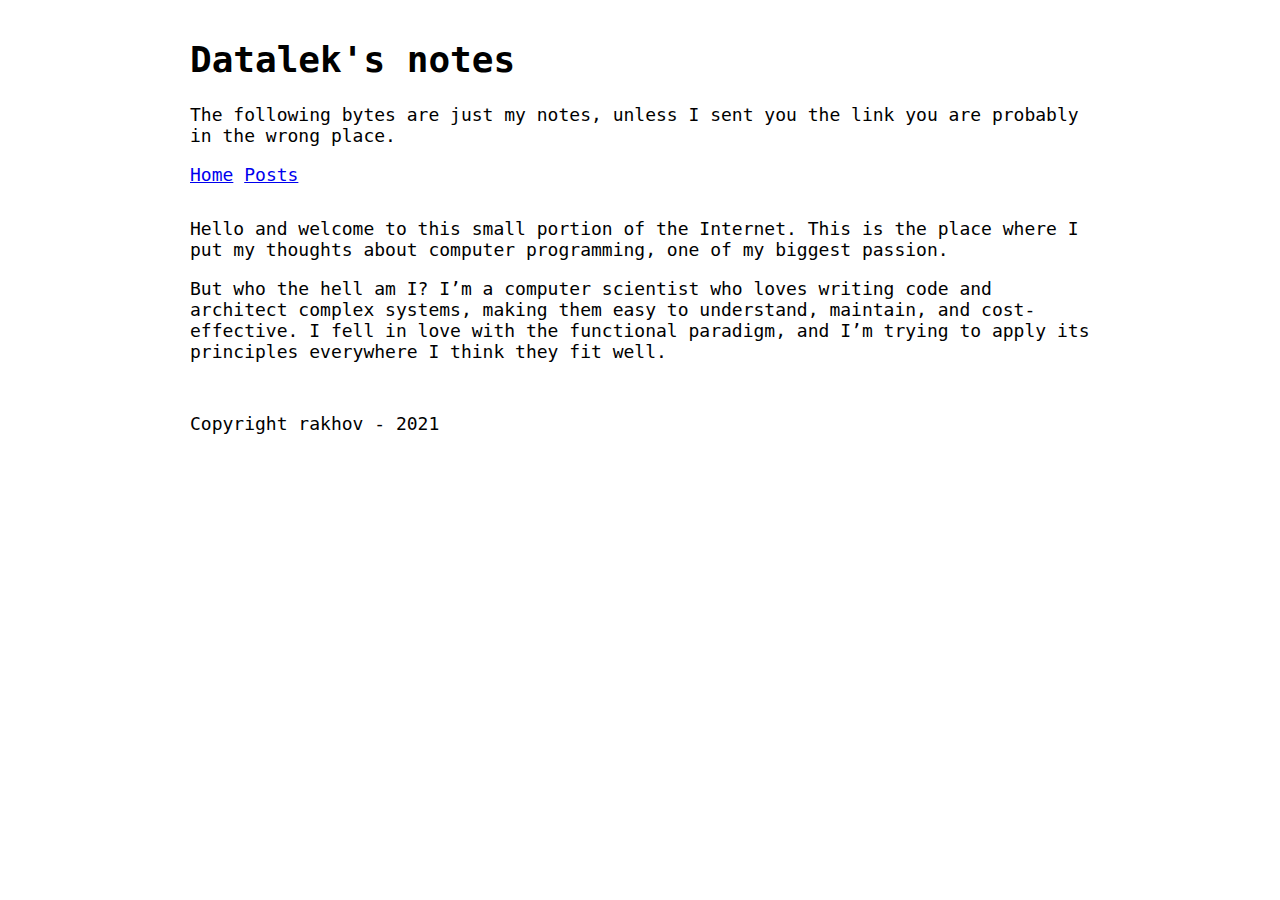
<file: index.html>
<!doctype html>
<html class="no-js" lang>
    <head>
        <meta charset="utf-8">
        <meta http-equiv="x-ua-compatible" content="ie=edge">
        <meta name="description" content>
        <meta name="viewport" content="width=device-width, initial-scale=1">
        <title>Welcome!</title>
        <link rel="stylesheet" href="./css/style.css" />
        <link rel="stylesheet" href="./css/code-light.css" />
        <link rel="apple-touch-icon" href="./apple-touch-icon.png">
        <!-- Place favicon.ico in the root directory -->
    </head>
    <body>
        <header>
            <div>
                <h1>Datalek's notes</h1>
                <p>The following bytes are just my notes, unless I sent you the link you are probably in the wrong place.</p>
            </div>
            <nav>
                <a href="./">Home</a>
                <!-- <a href="/about.html">About</a>     -->
                <!-- <a href="/contact.html">Contact</a> -->
                <a href="./posts.html">Posts</a>
            </nav>
        </header>

        <main>
            <section id="home">
    <p>Hello and welcome to this small portion of the Internet. This is the place where I put my thoughts about computer programming, one of my biggest passion.</p>
<p>But who the hell am I? I’m a computer scientist who loves writing code and architect complex systems, making them easy to understand, maintain, and cost-effective. I fell in love with the functional paradigm, and I’m trying to apply its principles everywhere I think they fit well.</p>
</section>

        </main>

        <footer>
            <p>Copyright rakhov - 2021</p>
        </footer>
    </body>
</html>
</file>
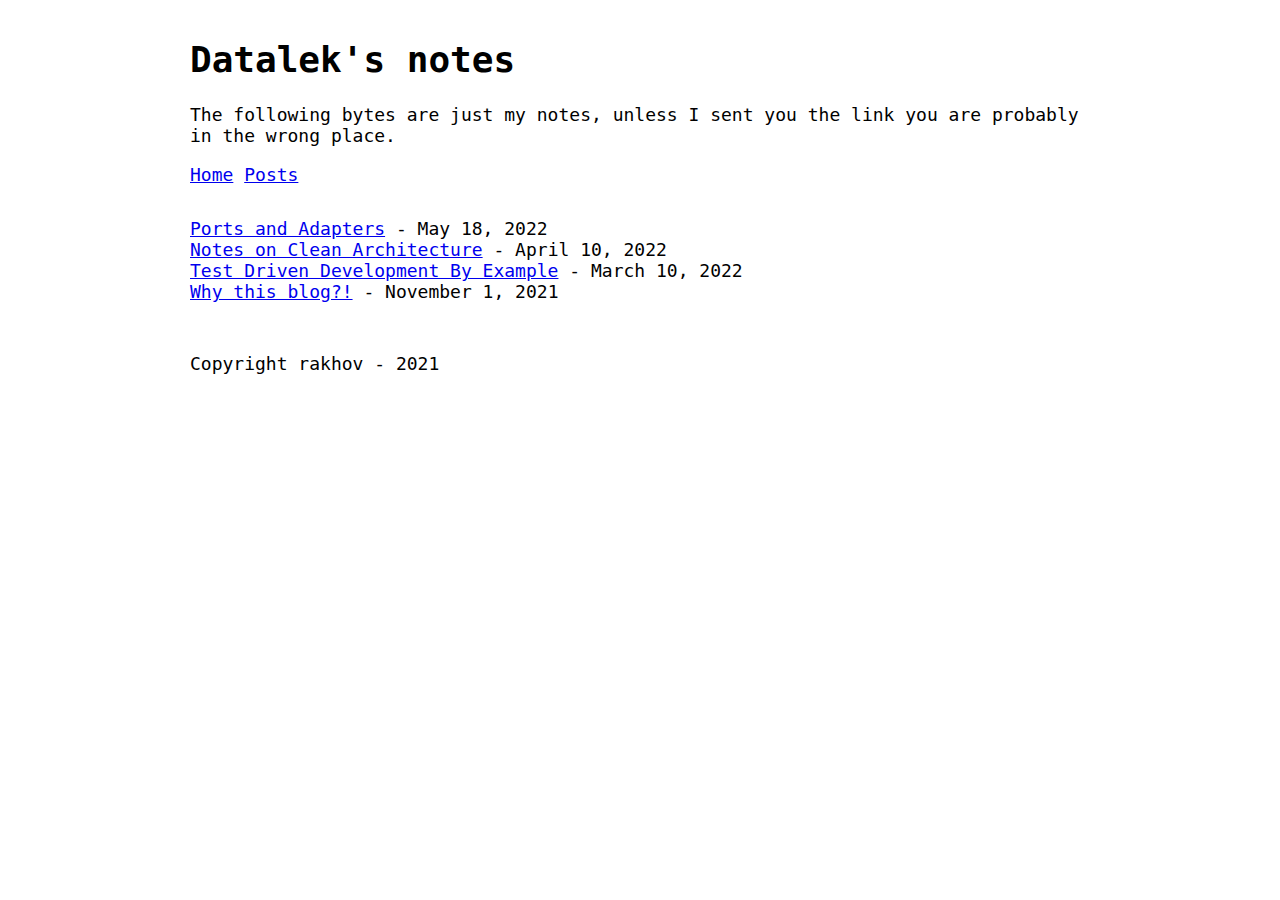
<file: posts.html>
<!doctype html>
<html class="no-js" lang>
    <head>
        <meta charset="utf-8">
        <meta http-equiv="x-ua-compatible" content="ie=edge">
        <meta name="description" content>
        <meta name="viewport" content="width=device-width, initial-scale=1">
        <title>Post List</title>
        <link rel="stylesheet" href="./css/style.css" />
        <link rel="stylesheet" href="./css/code-light.css" />
        <link rel="apple-touch-icon" href="./apple-touch-icon.png">
        <!-- Place favicon.ico in the root directory -->
    </head>
    <body>
        <header>
            <div>
                <h1>Datalek's notes</h1>
                <p>The following bytes are just my notes, unless I sent you the link you are probably in the wrong place.</p>
            </div>
            <nav>
                <a href="./">Home</a>
                <!-- <a href="/about.html">About</a>     -->
                <!-- <a href="/contact.html">Contact</a> -->
                <a href="./posts.html">Posts</a>
            </nav>
        </header>

        <main>
            <div id="post-list">
    <ul>
    
        <li>
            <a href="./posts/ports-and-adapters.html">Ports and Adapters</a> - May 18, 2022
        </li>
    
        <li>
            <a href="./posts/clean-architecture.html">Notes on Clean Architecture</a> - April 10, 2022
        </li>
    
        <li>
            <a href="./posts/test-driven-development-by-example.html">Test Driven Development By Example</a> - March 10, 2022
        </li>
    
        <li>
            <a href="./posts/why-this-blog.html">Why this blog?!</a> - November  1, 2021
        </li>
    
    </ul>
</div>

        </main>

        <footer>
            <p>Copyright rakhov - 2021</p>
        </footer>
    </body>
</html>
</file>
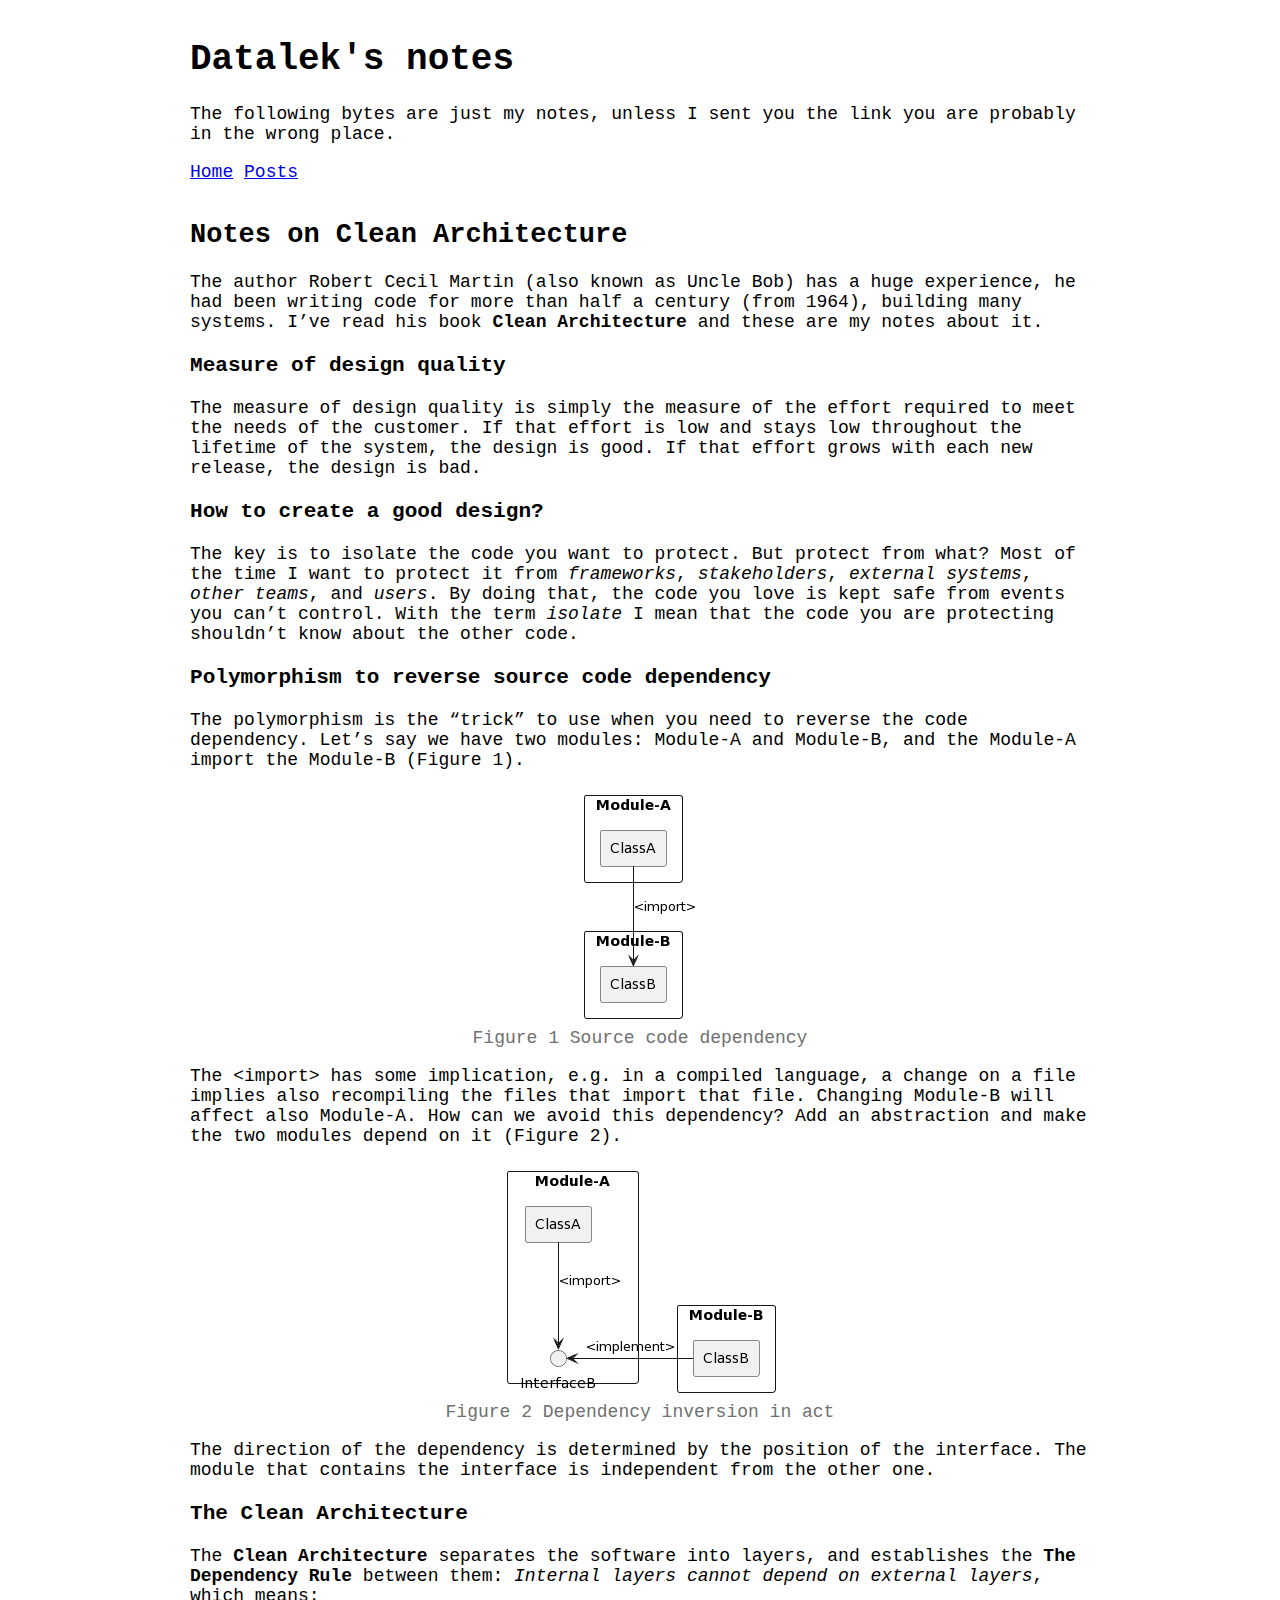
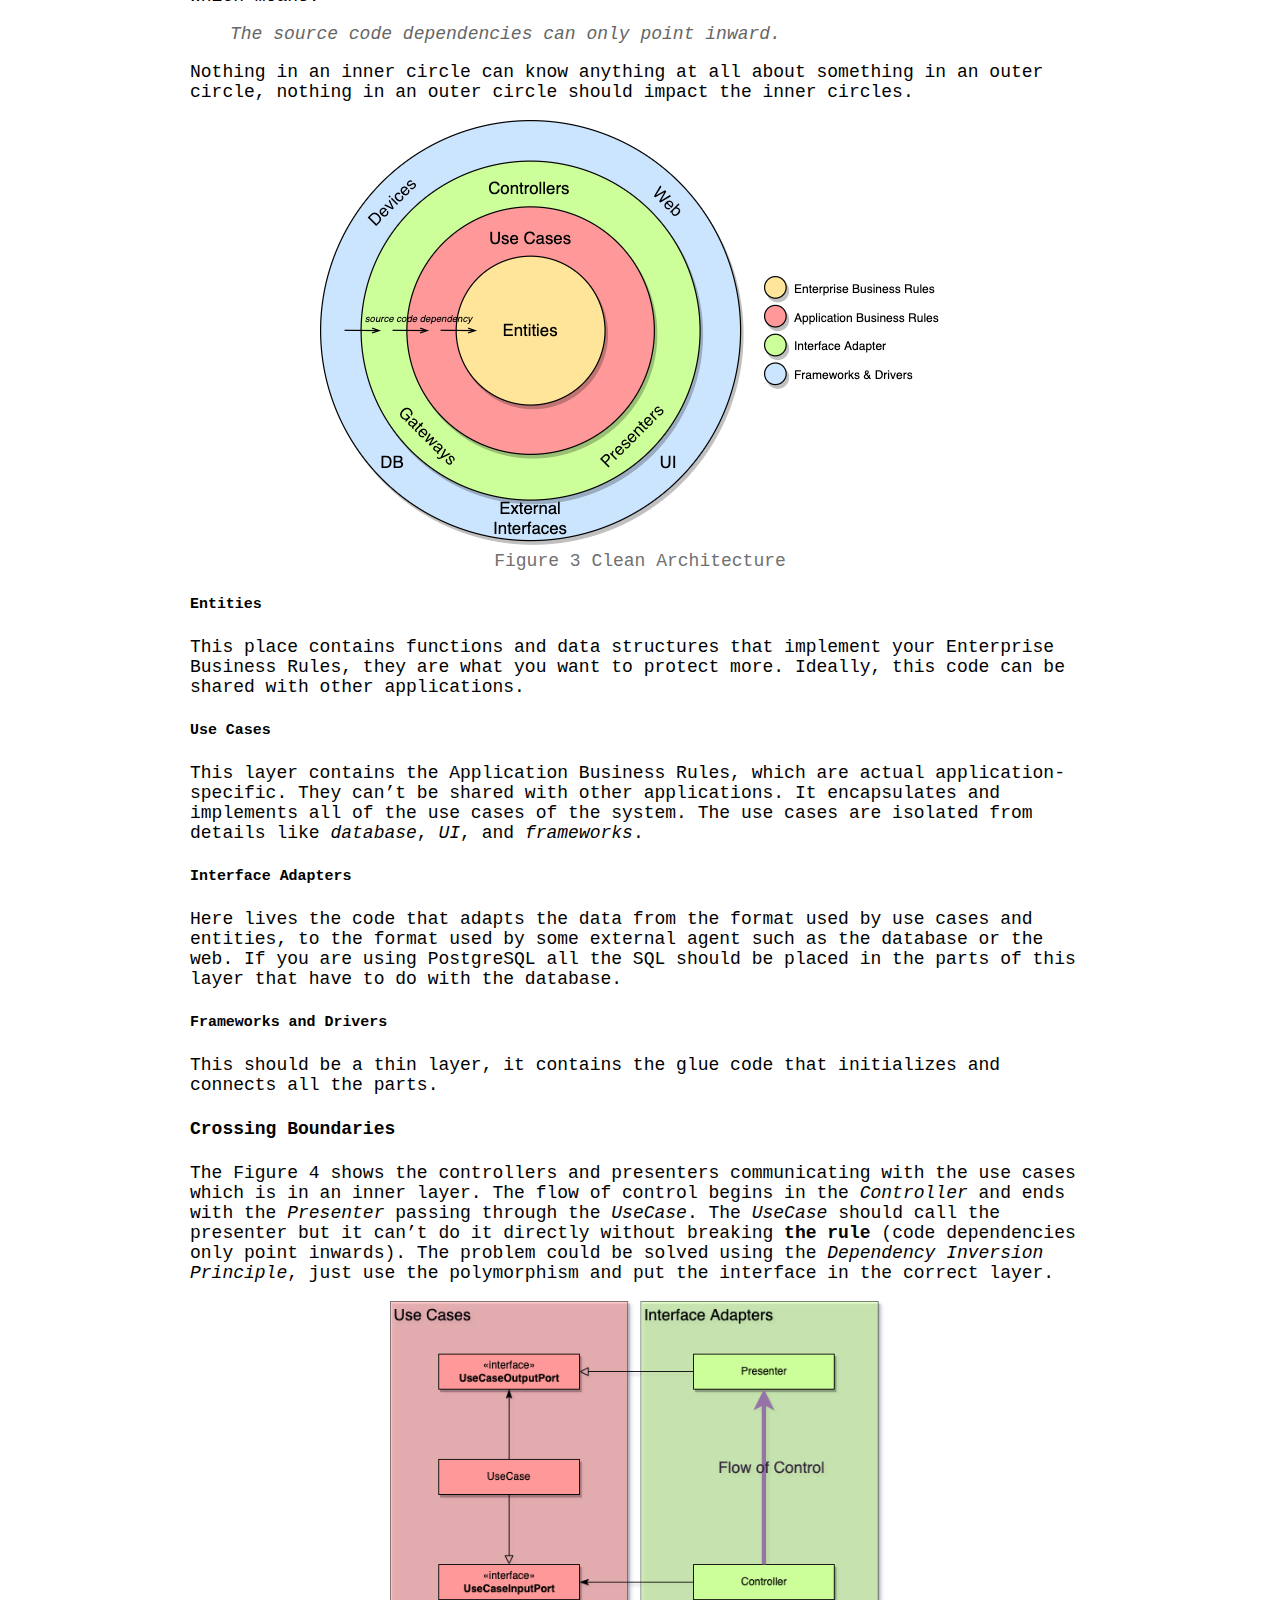
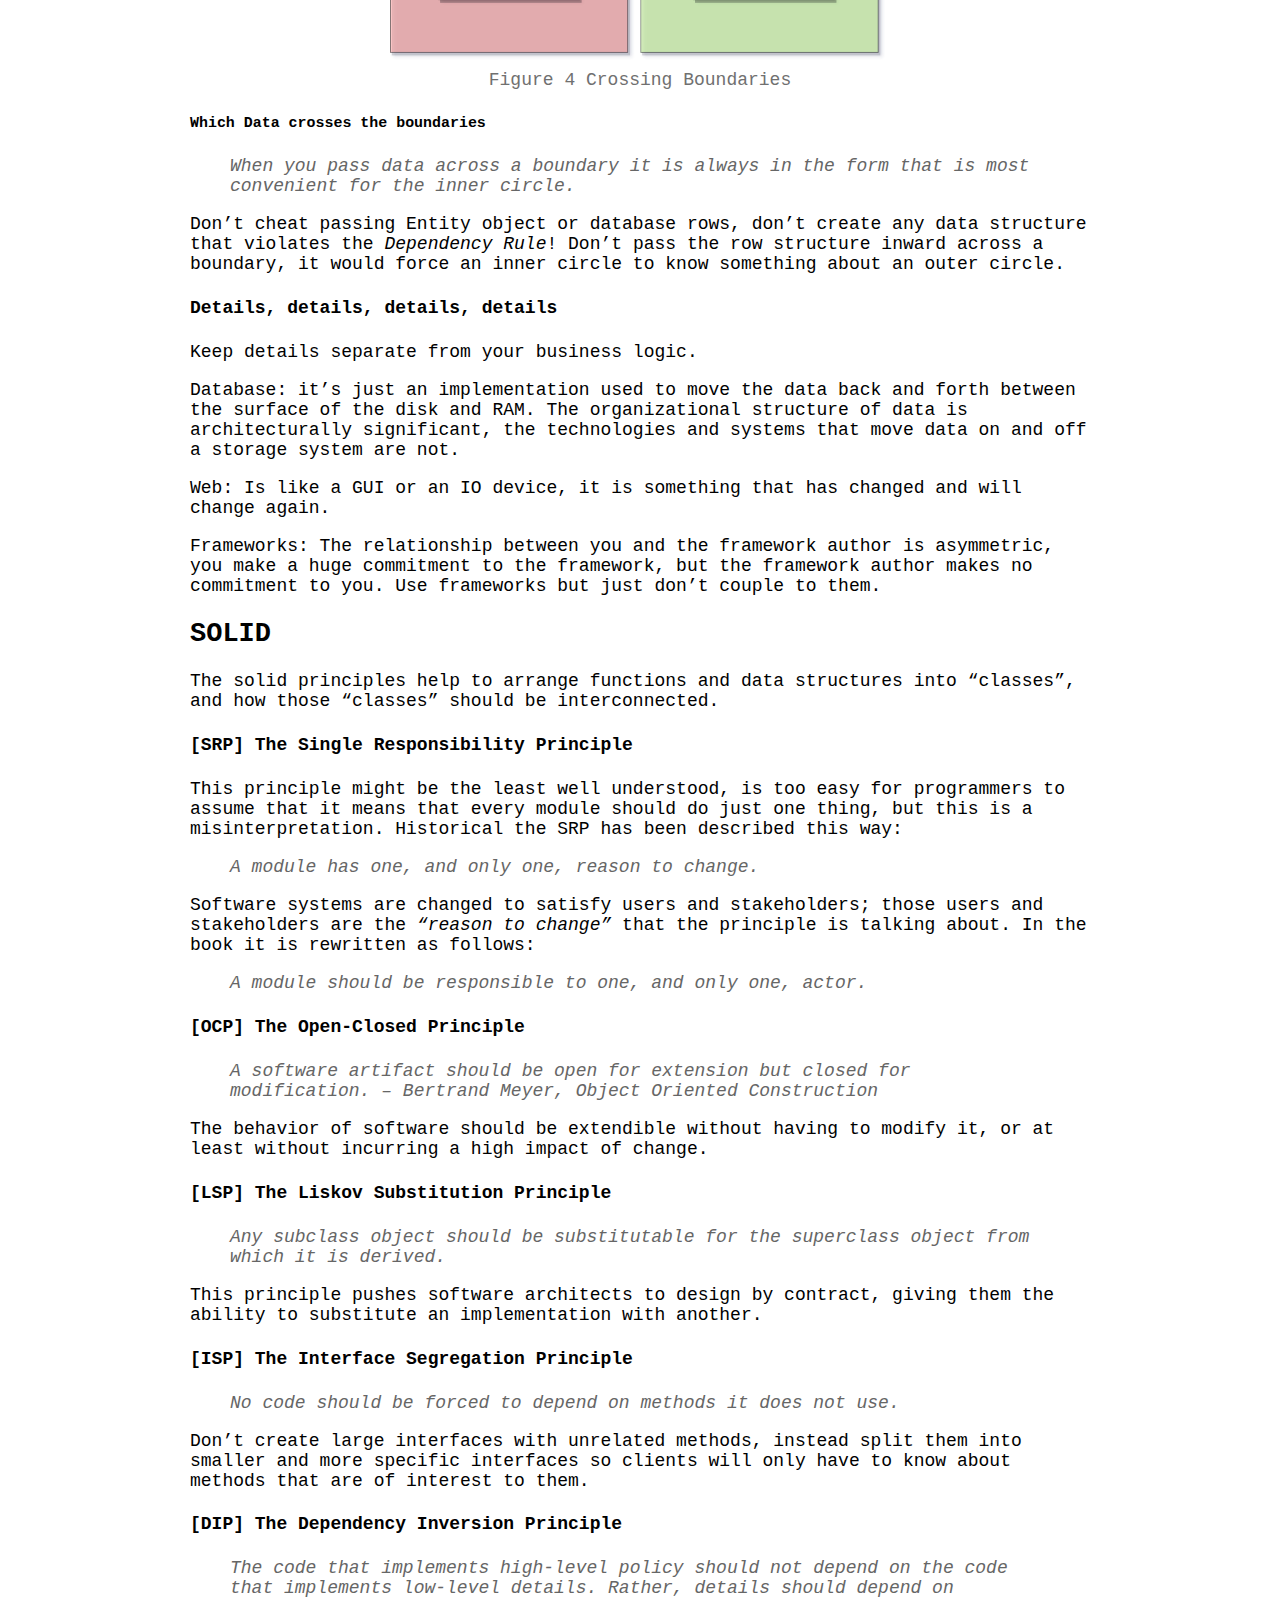
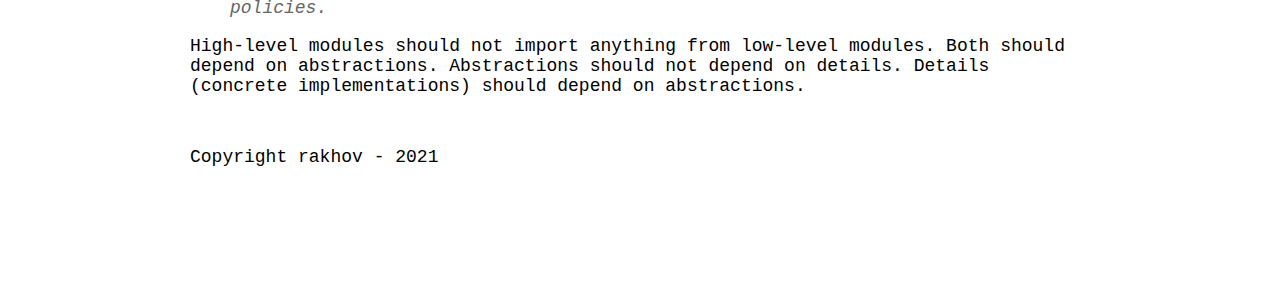
<file: posts/clean-architecture.html>
<!doctype html>
<html class="no-js" lang>
    <head>
        <meta charset="utf-8">
        <meta http-equiv="x-ua-compatible" content="ie=edge">
        <meta name="description" content>
        <meta name="viewport" content="width=device-width, initial-scale=1">
        <title>Notes on Clean Architecture</title>
        <link rel="stylesheet" href="../css/style.css" />
        <link rel="stylesheet" href="../css/code-light.css" />
        <link rel="apple-touch-icon" href="../apple-touch-icon.png">
        <!-- Place favicon.ico in the root directory -->
    </head>
    <body>
        <header>
            <div>
                <h1>Datalek's notes</h1>
                <p>The following bytes are just my notes, unless I sent you the link you are probably in the wrong place.</p>
            </div>
            <nav>
                <a href="../">Home</a>
                <!-- <a href="/about.html">About</a>     -->
                <!-- <a href="/contact.html">Contact</a> -->
                <a href="../posts.html">Posts</a>
            </nav>
        </header>

        <main>
            <div id="post">
    <h2>Notes on Clean Architecture</h2>
    <div><p>The author Robert Cecil Martin (also known as Uncle Bob) has a huge experience, he had been writing code for more than half a century (from 1964), building many systems. I’ve read his book <strong>Clean Architecture</strong> and these are my notes about it.</p>
<h3 id="measure-of-design-quality">Measure of design quality</h3>
<p>The measure of design quality is simply the measure of the effort required to meet the needs of the customer. If that effort is low and stays low throughout the lifetime of the system, the design is good. If that effort grows with each new release, the design is bad.</p>
<h3 id="how-to-create-a-good-design">How to create a good design?</h3>
<p>The key is to isolate the code you want to protect. But protect from what? Most of the time I want to protect it from <em>frameworks</em>, <em>stakeholders</em>, <em>external systems</em>, <em>other teams</em>, and <em>users</em>. By doing that, the code you love is kept safe from events you can’t control. With the term <em>isolate</em> I mean that the code you are protecting shouldn’t know about the other code.</p>
<h3 id="polymorphism-to-reverse-source-code-dependency">Polymorphism to reverse source code dependency</h3>
<p>The polymorphism is the “trick” to use when you need to reverse the code dependency. Let’s say we have two modules: <code>Module-A</code> and <code>Module-B</code>, and the <code>Module-A</code> import the <code>Module-B</code> (Figure 1).</p>
<figure>
<img src="../images/1-source-code-dependency.png#responsive" title="Figure 1" alt="Figure 1 Source code dependency" /><figcaption aria-hidden="true">Figure 1 Source code dependency</figcaption>
</figure>
<p>The <code>&lt;import&gt;</code> has some implication, e.g. in a compiled language, a change on a file implies also recompiling the files that import that file. Changing <code>Module-B</code> will affect also <code>Module-A</code>. How can we avoid this dependency? Add an abstraction and make the two modules depend on it (Figure 2).</p>
<figure>
<img src="../images/1-dependency-inversion.png#responsive" title="Figure 2" alt="Figure 2 Dependency inversion in act" /><figcaption aria-hidden="true">Figure 2 Dependency inversion in act</figcaption>
</figure>
<p>The direction of the dependency is determined by the position of the interface. The module that contains the interface is independent from the other one.</p>
<h3 id="the-clean-architecture">The Clean Architecture</h3>
<p>The <strong>Clean Architecture</strong> separates the software into layers, and establishes the <strong>The Dependency Rule</strong> between them: <em>Internal layers cannot depend on external layers</em>, which means:</p>
<blockquote>
<p>The source code dependencies can only point inward.</p>
</blockquote>
<p>Nothing in an inner circle can know anything at all about something in an outer circle, nothing in an outer circle should impact the inner circles.</p>
<figure>
<img src="../images/1-clean-architecture.png#responsive#full-width" title="Figure 3" alt="Figure 3 Clean Architecture" /><figcaption aria-hidden="true">Figure 3 Clean Architecture</figcaption>
</figure>
<h5 id="entities">Entities</h5>
<p>This place contains functions and data structures that implement your Enterprise Business Rules, they are what you want to protect more. Ideally, this code can be shared with other applications.</p>
<h5 id="use-cases">Use Cases</h5>
<p>This layer contains the Application Business Rules, which are actual application-specific. They can’t be shared with other applications. It encapsulates and implements all of the use cases of the system. The use cases are isolated from details like <em>database</em>, <em>UI</em>, and <em>frameworks</em>.</p>
<h5 id="interface-adapters">Interface Adapters</h5>
<p>Here lives the code that adapts the data from the format used by use cases and entities, to the format used by some external agent such as the database or the web. If you are using PostgreSQL all the SQL should be placed in the parts of this layer that have to do with the database.</p>
<h5 id="frameworks-and-drivers">Frameworks and Drivers</h5>
<p>This should be a thin layer, it contains the glue code that initializes and connects all the parts.</p>
<h4 id="crossing-boundaries">Crossing Boundaries</h4>
<p>The Figure 4 shows the controllers and presenters communicating with the use cases which is in an inner layer. The flow of control begins in the <em>Controller</em> and ends with the <em>Presenter</em> passing through the <em>UseCase</em>. The <em>UseCase</em> should call the presenter but it can’t do it directly without breaking <strong>the rule</strong> (code dependencies only point inwards). The problem could be solved using the <em>Dependency Inversion Principle</em>, just use the polymorphism and put the interface in the correct layer.</p>
<figure>
<img src="../images/1-crossing-boundaries.png#responsive" title="Figure 4" alt="Figure 4 Crossing Boundaries" /><figcaption aria-hidden="true">Figure 4 Crossing Boundaries</figcaption>
</figure>
<h5 id="which-data-crosses-the-boundaries">Which Data crosses the boundaries</h5>
<blockquote>
<p>When you pass data across a boundary it is always in the form that is most convenient for the inner circle.</p>
</blockquote>
<p>Don’t cheat passing Entity object or database rows, don’t create any data structure that violates the <em>Dependency Rule</em>! Don’t pass the row structure inward across a boundary, it would force an inner circle to know something about an outer circle.</p>
<h4 id="details-details-details-details">Details, details, details, details</h4>
<p>Keep details separate from your business logic.</p>
<p>Database: it’s just an implementation used to move the data back and forth between the surface of the disk and RAM. The organizational structure of data is architecturally significant, the technologies and systems that move data on and off a storage system are not.</p>
<p>Web: Is like a GUI or an IO device, it is something that has changed and will change again.</p>
<p>Frameworks: The relationship between you and the framework author is asymmetric, you make a huge commitment to the framework, but the framework author makes no commitment to you. Use frameworks but just don’t couple to them.</p>
<h2 id="solid">SOLID</h2>
<p>The solid principles help to arrange functions and data structures into “classes”, and how those “classes” should be interconnected.</p>
<h4 id="srp-the-single-responsibility-principle">[SRP] The Single Responsibility Principle</h4>
<p>This principle might be the least well understood, is too easy for programmers to assume that it means that every module should do just one thing, but this is a misinterpretation. Historical the SRP has been described this way:</p>
<blockquote>
<p>A module has one, and only one, reason to change.</p>
</blockquote>
<p>Software systems are changed to satisfy users and stakeholders; those users and stakeholders are the <em>“reason to change”</em> that the principle is talking about. In the book it is rewritten as follows:</p>
<blockquote>
<p>A module should be responsible to one, and only one, actor.</p>
</blockquote>
<h4 id="ocp-the-open-closed-principle">[OCP] The Open-Closed Principle</h4>
<blockquote>
<p>A software artifact should be open for extension but closed for modification. – Bertrand Meyer, Object Oriented Construction</p>
</blockquote>
<p>The behavior of software should be extendible without having to modify it, or at least without incurring a high impact of change.</p>
<h4 id="lsp-the-liskov-substitution-principle">[LSP] The Liskov Substitution Principle</h4>
<blockquote>
<p>Any subclass object should be substitutable for the superclass object from which it is derived.</p>
</blockquote>
<p>This principle pushes software architects to design by contract, giving them the ability to substitute an implementation with another.</p>
<h4 id="isp-the-interface-segregation-principle">[ISP] The Interface Segregation Principle</h4>
<blockquote>
<p>No code should be forced to depend on methods it does not use.</p>
</blockquote>
<p>Don’t create large interfaces with unrelated methods, instead split them into smaller and more specific interfaces so clients will only have to know about methods that are of interest to them.</p>
<h4 id="dip-the-dependency-inversion-principle">[DIP] The Dependency Inversion Principle</h4>
<blockquote>
<p>The code that implements high-level policy should not depend on the code that implements low-level details. Rather, details should depend on policies.</p>
</blockquote>
<p>High-level modules should not import anything from low-level modules. Both should depend on abstractions. Abstractions should not depend on details. Details (concrete implementations) should depend on abstractions.</p></div>
</div>

        </main>

        <footer>
            <p>Copyright rakhov - 2021</p>
        </footer>
    </body>
</html>
</file>
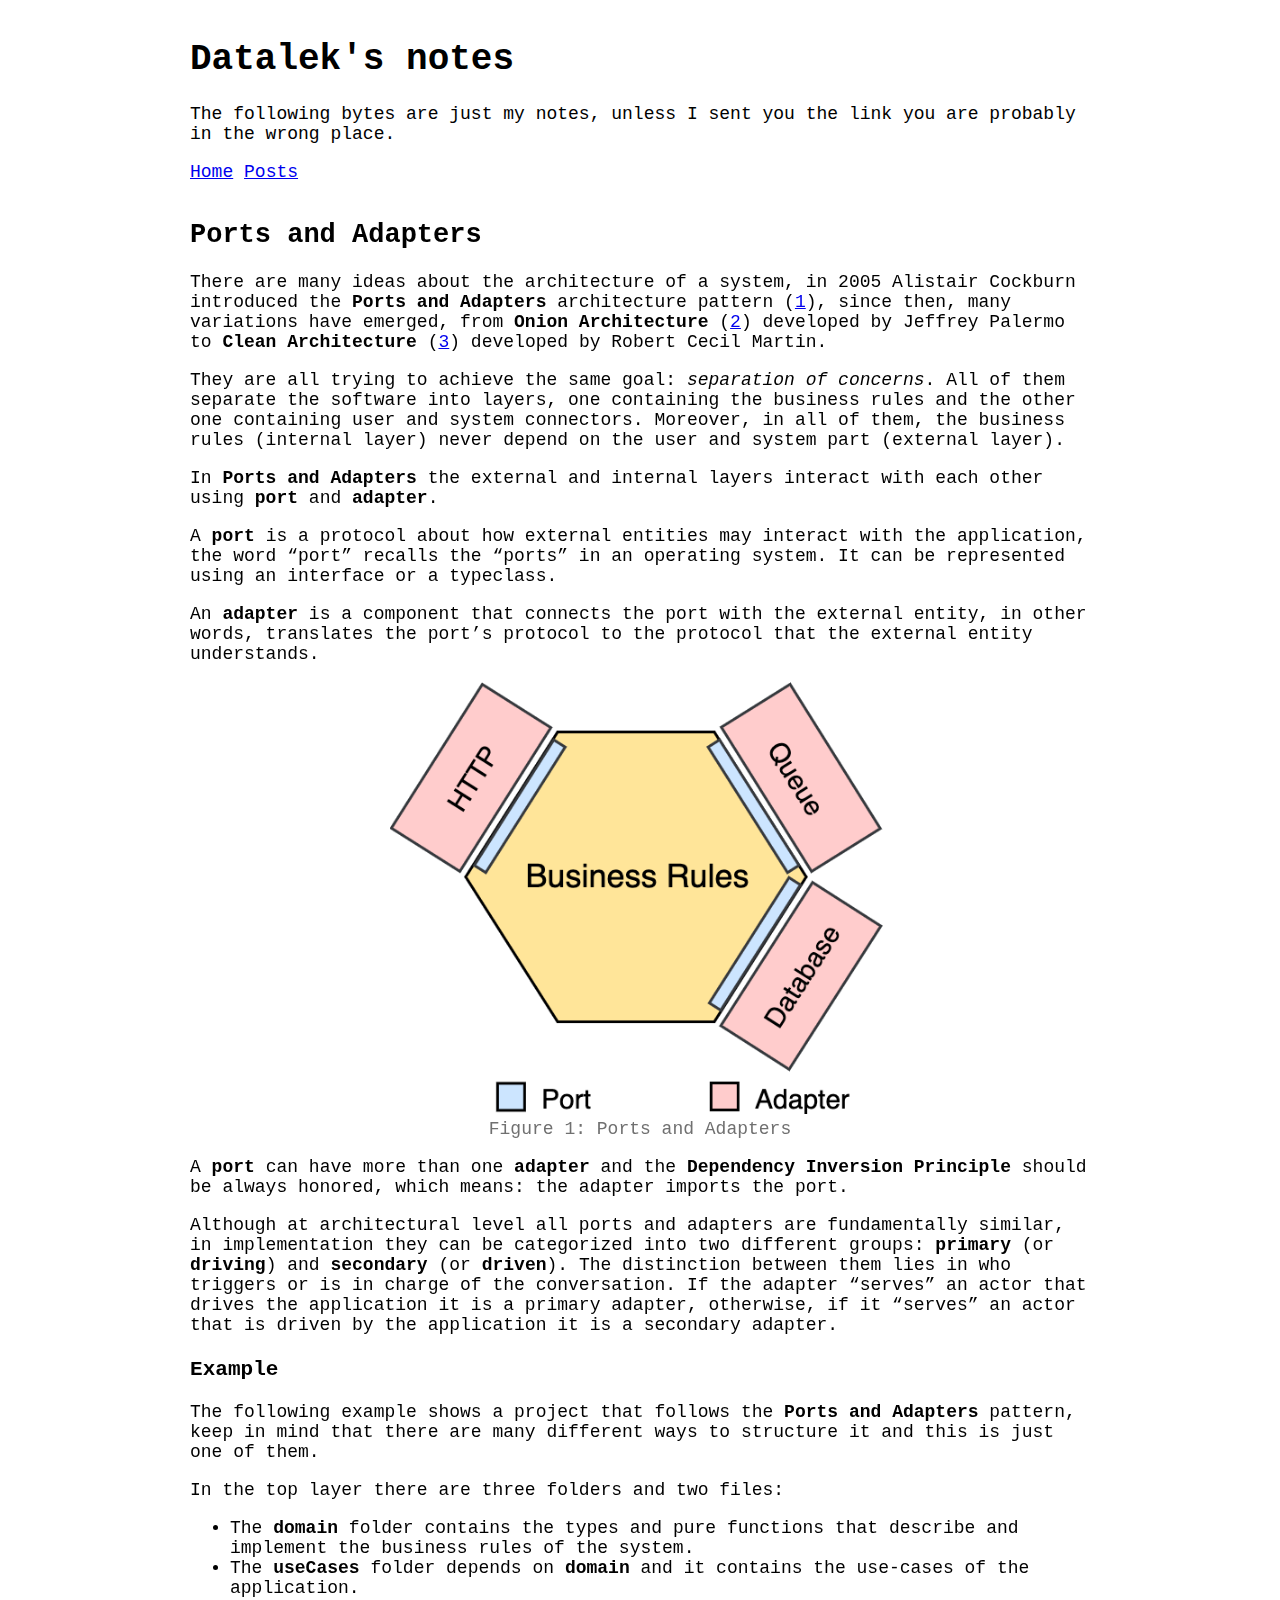
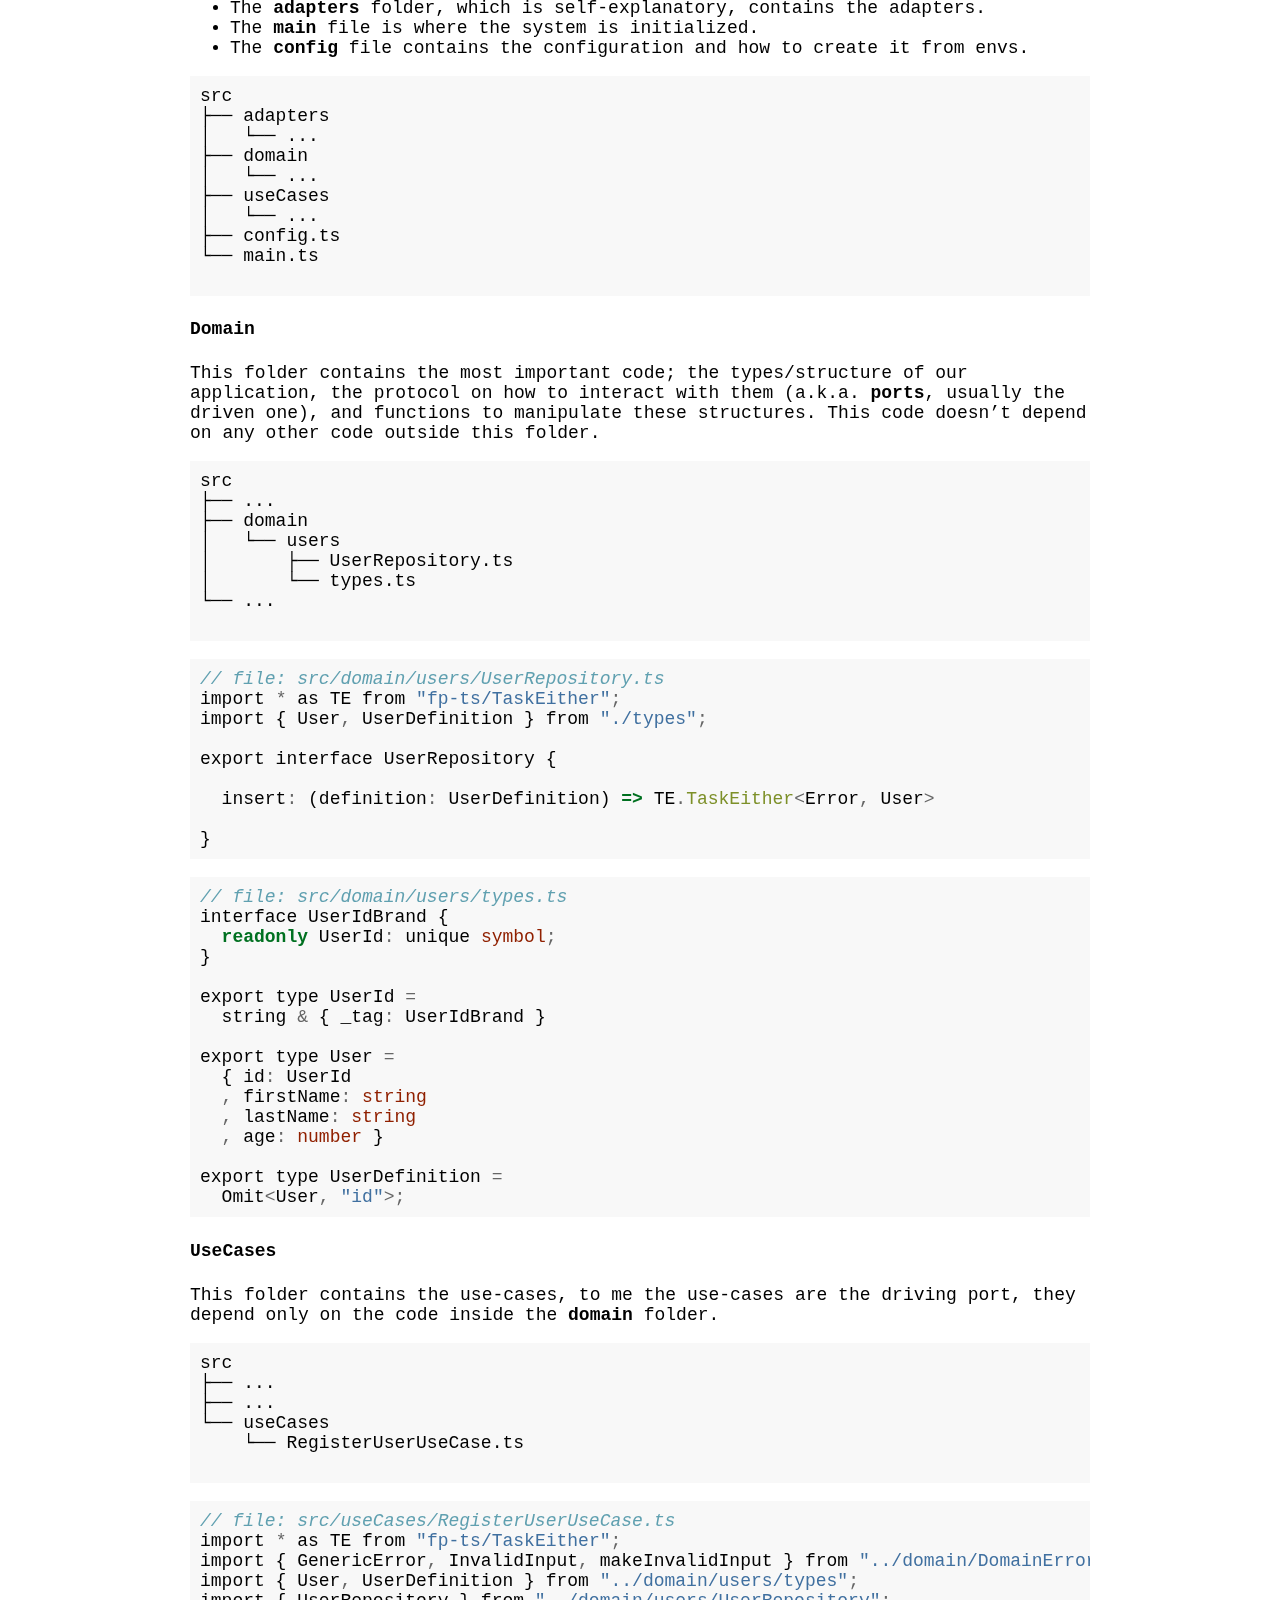
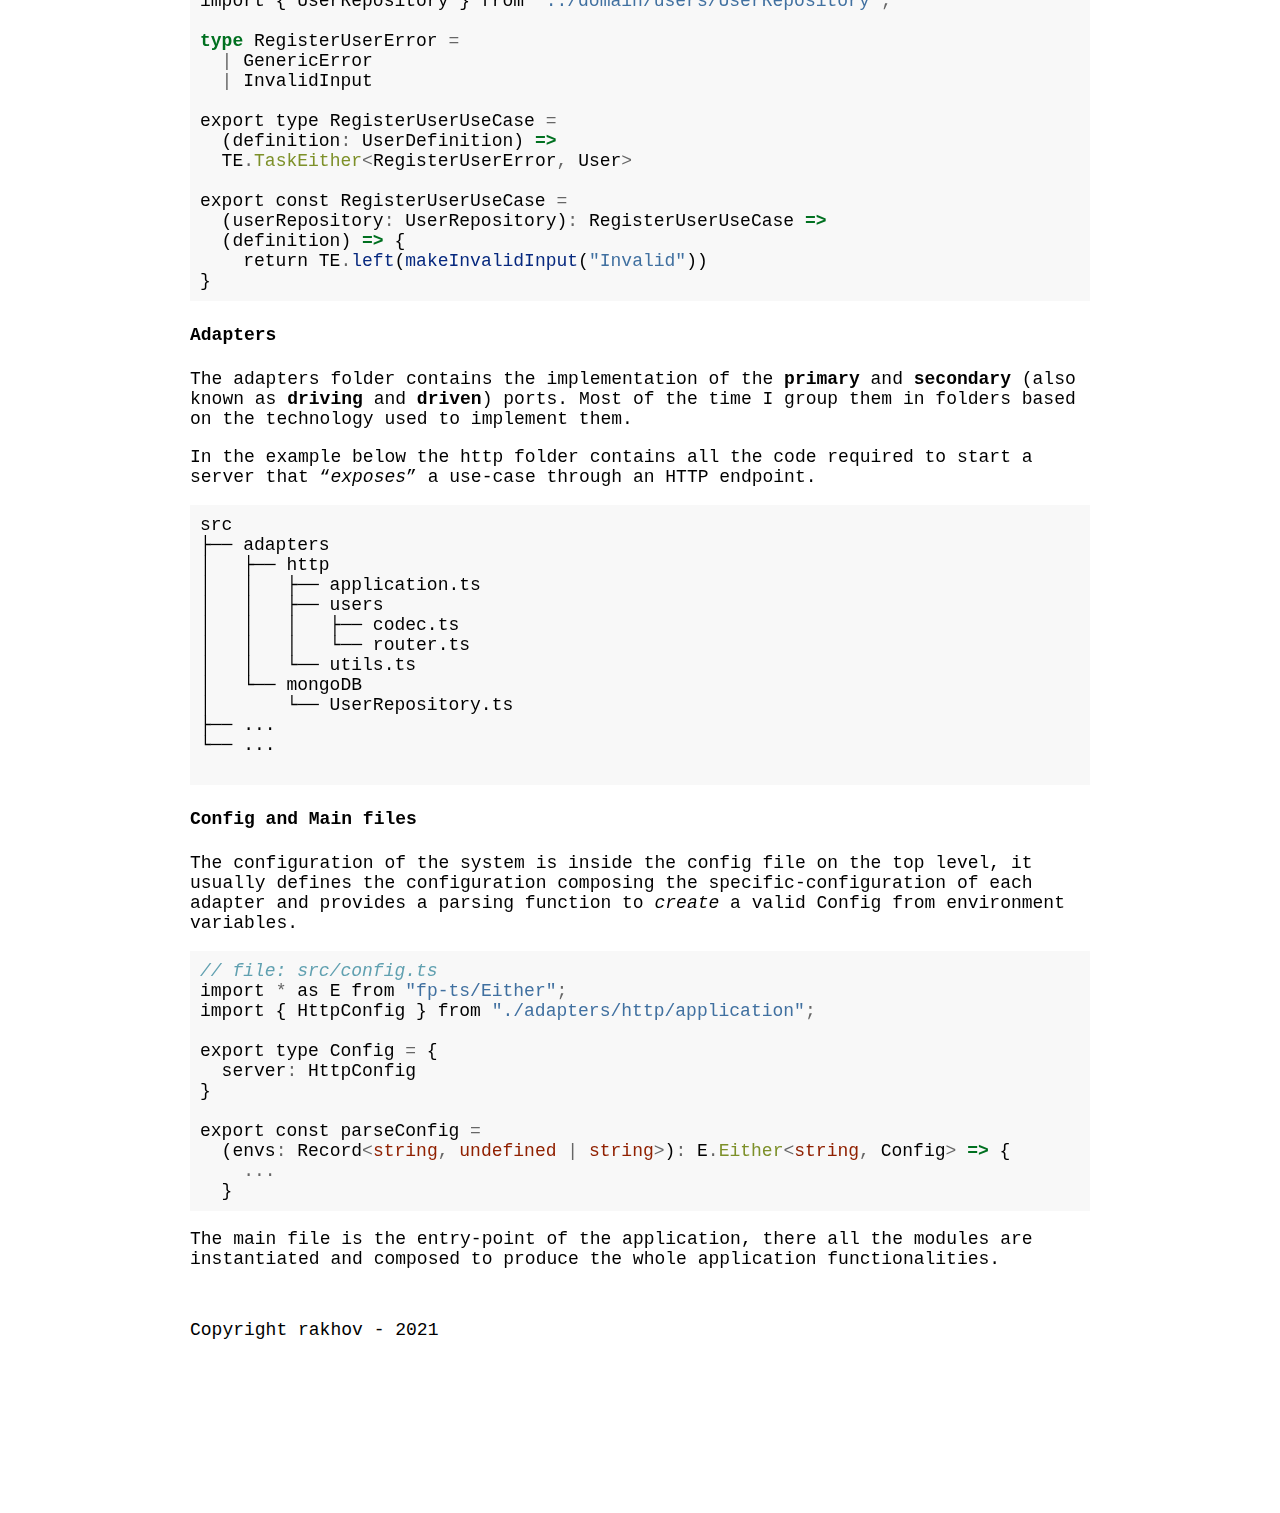
<file: posts/ports-and-adapters.html>
<!doctype html>
<html class="no-js" lang>
    <head>
        <meta charset="utf-8">
        <meta http-equiv="x-ua-compatible" content="ie=edge">
        <meta name="description" content>
        <meta name="viewport" content="width=device-width, initial-scale=1">
        <title>Ports and Adapters</title>
        <link rel="stylesheet" href="../css/style.css" />
        <link rel="stylesheet" href="../css/code-light.css" />
        <link rel="apple-touch-icon" href="../apple-touch-icon.png">
        <!-- Place favicon.ico in the root directory -->
    </head>
    <body>
        <header>
            <div>
                <h1>Datalek's notes</h1>
                <p>The following bytes are just my notes, unless I sent you the link you are probably in the wrong place.</p>
            </div>
            <nav>
                <a href="../">Home</a>
                <!-- <a href="/about.html">About</a>     -->
                <!-- <a href="/contact.html">Contact</a> -->
                <a href="../posts.html">Posts</a>
            </nav>
        </header>

        <main>
            <div id="post">
    <h2>Ports and Adapters</h2>
    <div><p>There are many ideas about the architecture of a system, in 2005 Alistair Cockburn introduced the <strong>Ports and Adapters</strong> architecture pattern (<a href="https://web.archive.org/web/20220223211121/https://alistair.cockburn.us/hexagonal-architecture/">1</a>), since then, many variations have emerged, from <strong>Onion Architecture</strong> (<a href="https://jeffreypalermo.com/2008/07/the-onion-architecture-part-1/">2</a>) developed by Jeffrey Palermo to <strong>Clean Architecture</strong> (<a href="https://web.archive.org/web/20220421125248/https://blog.cleancoder.com/uncle-bob/2012/08/13/the-clean-architecture.html">3</a>) developed by Robert Cecil Martin.</p>
<p>They are all trying to achieve the same goal: <em>separation of concerns</em>. All of them separate the software into layers, one containing the business rules and the other one containing user and system connectors. Moreover, in all of them, the business rules (internal layer) never depend on the user and system part (external layer).</p>
<p>In <strong>Ports and Adapters</strong> the external and internal layers interact with each other using <strong>port</strong> and <strong>adapter</strong>.</p>
<p>A <strong>port</strong> is a protocol about how external entities may interact with the application, the word “port” recalls the “ports” in an operating system. It can be represented using an interface or a typeclass.</p>
<p>An <strong>adapter</strong> is a component that connects the port with the external entity, in other words, translates the port’s protocol to the protocol that the external entity understands.</p>
<figure>
<img src="../images/2-ports-and-adapters.png#responsive" title="Figure 1" alt="Figure 1: Ports and Adapters" /><figcaption aria-hidden="true">Figure 1: Ports and Adapters</figcaption>
</figure>
<p>A <strong>port</strong> can have more than one <strong>adapter</strong> and the <strong>Dependency Inversion Principle</strong> should be always honored, which means: the adapter imports the port.</p>
<p>Although at architectural level all ports and adapters are fundamentally similar, in implementation they can be categorized into two different groups: <strong>primary</strong> (or <strong>driving</strong>) and <strong>secondary</strong> (or <strong>driven</strong>). The distinction between them lies in who triggers or is in charge of the conversation. If the adapter “serves” an actor that drives the application it is a primary adapter, otherwise, if it “serves” an actor that is driven by the application it is a secondary adapter.</p>
<h3 id="example">Example</h3>
<p>The following example shows a project that follows the <strong>Ports and Adapters</strong> pattern, keep in mind that there are many different ways to structure it and this is just one of them.</p>
<p>In the top layer there are three folders and two files:</p>
<ul>
<li>The <strong>domain</strong> folder contains the types and pure functions that describe and implement the business rules of the system.</li>
<li>The <strong>useCases</strong> folder depends on <strong>domain</strong> and it contains the use-cases of the application.</li>
<li>The <strong>adapters</strong> folder, which is self-explanatory, contains the adapters.</li>
<li>The <strong>main</strong> file is where the system is initialized.</li>
<li>The <strong>config</strong> file contains the configuration and how to create it from <code>envs</code>.</li>
</ul>
<div class="sourceCode" id="cb1"><pre class="sourceCode bash"><code class="sourceCode bash"><span id="cb1-1"><a href="#cb1-1" aria-hidden="true" tabindex="-1"></a><span class="ex">src</span></span>
<span id="cb1-2"><a href="#cb1-2" aria-hidden="true" tabindex="-1"></a><span class="ex">├──</span> adapters</span>
<span id="cb1-3"><a href="#cb1-3" aria-hidden="true" tabindex="-1"></a><span class="ex">│  </span> └── ...</span>
<span id="cb1-4"><a href="#cb1-4" aria-hidden="true" tabindex="-1"></a><span class="ex">├──</span> domain</span>
<span id="cb1-5"><a href="#cb1-5" aria-hidden="true" tabindex="-1"></a><span class="ex">│  </span> └── ...</span>
<span id="cb1-6"><a href="#cb1-6" aria-hidden="true" tabindex="-1"></a><span class="ex">├──</span> useCases</span>
<span id="cb1-7"><a href="#cb1-7" aria-hidden="true" tabindex="-1"></a><span class="ex">│  </span> └── ...</span>
<span id="cb1-8"><a href="#cb1-8" aria-hidden="true" tabindex="-1"></a><span class="ex">├──</span> config.ts</span>
<span id="cb1-9"><a href="#cb1-9" aria-hidden="true" tabindex="-1"></a><span class="ex">└──</span> main.ts</span>
<span id="cb1-10"><a href="#cb1-10" aria-hidden="true" tabindex="-1"></a>    </span></code></pre></div>
<h4 id="domain">Domain</h4>
<p>This folder contains the most important code; the types/structure of our application, the protocol on how to interact with them (a.k.a. <strong>ports</strong>, usually the driven one), and functions to manipulate these structures. This code doesn’t depend on any other code outside this folder.</p>
<div class="sourceCode" id="cb2"><pre class="sourceCode bash"><code class="sourceCode bash"><span id="cb2-1"><a href="#cb2-1" aria-hidden="true" tabindex="-1"></a><span class="ex">src</span></span>
<span id="cb2-2"><a href="#cb2-2" aria-hidden="true" tabindex="-1"></a><span class="ex">├──</span> ...</span>
<span id="cb2-3"><a href="#cb2-3" aria-hidden="true" tabindex="-1"></a><span class="ex">├──</span> domain</span>
<span id="cb2-4"><a href="#cb2-4" aria-hidden="true" tabindex="-1"></a><span class="ex">│  </span> └── users</span>
<span id="cb2-5"><a href="#cb2-5" aria-hidden="true" tabindex="-1"></a><span class="ex">│  </span>     ├── UserRepository.ts</span>
<span id="cb2-6"><a href="#cb2-6" aria-hidden="true" tabindex="-1"></a><span class="ex">│  </span>     └── types.ts</span>
<span id="cb2-7"><a href="#cb2-7" aria-hidden="true" tabindex="-1"></a><span class="ex">└──</span> ...</span>
<span id="cb2-8"><a href="#cb2-8" aria-hidden="true" tabindex="-1"></a>    </span></code></pre></div>
<div class="sourceCode" id="cb3"><pre class="sourceCode typescript"><code class="sourceCode typescript"><span id="cb3-1"><a href="#cb3-1" aria-hidden="true" tabindex="-1"></a><span class="co">// file: src/domain/users/UserRepository.ts</span></span>
<span id="cb3-2"><a href="#cb3-2" aria-hidden="true" tabindex="-1"></a><span class="im">import</span> <span class="op">*</span> <span class="im">as</span> TE from <span class="st">&quot;fp-ts/TaskEither&quot;</span><span class="op">;</span></span>
<span id="cb3-3"><a href="#cb3-3" aria-hidden="true" tabindex="-1"></a><span class="im">import</span> { User<span class="op">,</span> UserDefinition } from <span class="st">&quot;./types&quot;</span><span class="op">;</span></span>
<span id="cb3-4"><a href="#cb3-4" aria-hidden="true" tabindex="-1"></a></span>
<span id="cb3-5"><a href="#cb3-5" aria-hidden="true" tabindex="-1"></a>export interface UserRepository {</span>
<span id="cb3-6"><a href="#cb3-6" aria-hidden="true" tabindex="-1"></a></span>
<span id="cb3-7"><a href="#cb3-7" aria-hidden="true" tabindex="-1"></a>  insert<span class="op">:</span> (definition<span class="op">:</span> UserDefinition) <span class="kw">=&gt;</span> TE<span class="op">.</span><span class="at">TaskEither</span><span class="op">&lt;</span>Error<span class="op">,</span> User<span class="op">&gt;</span></span>
<span id="cb3-8"><a href="#cb3-8" aria-hidden="true" tabindex="-1"></a></span>
<span id="cb3-9"><a href="#cb3-9" aria-hidden="true" tabindex="-1"></a>}</span></code></pre></div>
<div class="sourceCode" id="cb4"><pre class="sourceCode typescript"><code class="sourceCode typescript"><span id="cb4-1"><a href="#cb4-1" aria-hidden="true" tabindex="-1"></a><span class="co">// file: src/domain/users/types.ts</span></span>
<span id="cb4-2"><a href="#cb4-2" aria-hidden="true" tabindex="-1"></a>interface UserIdBrand {</span>
<span id="cb4-3"><a href="#cb4-3" aria-hidden="true" tabindex="-1"></a>  <span class="kw">readonly</span> UserId<span class="op">:</span> unique <span class="dt">symbol</span><span class="op">;</span></span>
<span id="cb4-4"><a href="#cb4-4" aria-hidden="true" tabindex="-1"></a>}</span>
<span id="cb4-5"><a href="#cb4-5" aria-hidden="true" tabindex="-1"></a></span>
<span id="cb4-6"><a href="#cb4-6" aria-hidden="true" tabindex="-1"></a><span class="im">export type</span> UserId <span class="op">=</span></span>
<span id="cb4-7"><a href="#cb4-7" aria-hidden="true" tabindex="-1"></a>  string <span class="op">&amp;</span> { _tag<span class="op">:</span> UserIdBrand }</span>
<span id="cb4-8"><a href="#cb4-8" aria-hidden="true" tabindex="-1"></a></span>
<span id="cb4-9"><a href="#cb4-9" aria-hidden="true" tabindex="-1"></a><span class="im">export type</span> User <span class="op">=</span></span>
<span id="cb4-10"><a href="#cb4-10" aria-hidden="true" tabindex="-1"></a>  { id<span class="op">:</span> UserId</span>
<span id="cb4-11"><a href="#cb4-11" aria-hidden="true" tabindex="-1"></a>  <span class="op">,</span> firstName<span class="op">:</span> <span class="dt">string</span></span>
<span id="cb4-12"><a href="#cb4-12" aria-hidden="true" tabindex="-1"></a>  <span class="op">,</span> lastName<span class="op">:</span> <span class="dt">string</span></span>
<span id="cb4-13"><a href="#cb4-13" aria-hidden="true" tabindex="-1"></a>  <span class="op">,</span> age<span class="op">:</span> <span class="dt">number</span> }</span>
<span id="cb4-14"><a href="#cb4-14" aria-hidden="true" tabindex="-1"></a></span>
<span id="cb4-15"><a href="#cb4-15" aria-hidden="true" tabindex="-1"></a><span class="im">export type</span> UserDefinition <span class="op">=</span></span>
<span id="cb4-16"><a href="#cb4-16" aria-hidden="true" tabindex="-1"></a>  <span class="bu">Omit</span><span class="op">&lt;</span>User<span class="op">,</span> <span class="st">&quot;id&quot;</span><span class="op">&gt;;</span></span></code></pre></div>
<h4 id="usecases">UseCases</h4>
<p>This folder contains the use-cases, to me the use-cases are the driving port, they depend only on the code inside the <strong>domain</strong> folder.</p>
<div class="sourceCode" id="cb5"><pre class="sourceCode bash"><code class="sourceCode bash"><span id="cb5-1"><a href="#cb5-1" aria-hidden="true" tabindex="-1"></a><span class="ex">src</span></span>
<span id="cb5-2"><a href="#cb5-2" aria-hidden="true" tabindex="-1"></a><span class="ex">├──</span> ...</span>
<span id="cb5-3"><a href="#cb5-3" aria-hidden="true" tabindex="-1"></a><span class="ex">├──</span> ...</span>
<span id="cb5-4"><a href="#cb5-4" aria-hidden="true" tabindex="-1"></a><span class="ex">└──</span> useCases</span>
<span id="cb5-5"><a href="#cb5-5" aria-hidden="true" tabindex="-1"></a>    <span class="ex">└──</span> RegisterUserUseCase.ts</span>
<span id="cb5-6"><a href="#cb5-6" aria-hidden="true" tabindex="-1"></a>    </span></code></pre></div>
<div class="sourceCode" id="cb6"><pre class="sourceCode typescript"><code class="sourceCode typescript"><span id="cb6-1"><a href="#cb6-1" aria-hidden="true" tabindex="-1"></a><span class="co">// file: src/useCases/RegisterUserUseCase.ts</span></span>
<span id="cb6-2"><a href="#cb6-2" aria-hidden="true" tabindex="-1"></a><span class="im">import</span> <span class="op">*</span> <span class="im">as</span> TE from <span class="st">&quot;fp-ts/TaskEither&quot;</span><span class="op">;</span></span>
<span id="cb6-3"><a href="#cb6-3" aria-hidden="true" tabindex="-1"></a><span class="im">import</span> { GenericError<span class="op">,</span> InvalidInput<span class="op">,</span> makeInvalidInput } from <span class="st">&quot;../domain/DomainError&quot;</span><span class="op">;</span></span>
<span id="cb6-4"><a href="#cb6-4" aria-hidden="true" tabindex="-1"></a><span class="im">import</span> { User<span class="op">,</span> UserDefinition } from <span class="st">&quot;../domain/users/types&quot;</span><span class="op">;</span></span>
<span id="cb6-5"><a href="#cb6-5" aria-hidden="true" tabindex="-1"></a><span class="im">import</span> { UserRepository } from <span class="st">&quot;../domain/users/UserRepository&quot;</span><span class="op">;</span></span>
<span id="cb6-6"><a href="#cb6-6" aria-hidden="true" tabindex="-1"></a></span>
<span id="cb6-7"><a href="#cb6-7" aria-hidden="true" tabindex="-1"></a><span class="kw">type</span> RegisterUserError <span class="op">=</span></span>
<span id="cb6-8"><a href="#cb6-8" aria-hidden="true" tabindex="-1"></a>  <span class="op">|</span> GenericError</span>
<span id="cb6-9"><a href="#cb6-9" aria-hidden="true" tabindex="-1"></a>  <span class="op">|</span> InvalidInput</span>
<span id="cb6-10"><a href="#cb6-10" aria-hidden="true" tabindex="-1"></a></span>
<span id="cb6-11"><a href="#cb6-11" aria-hidden="true" tabindex="-1"></a><span class="im">export type</span> RegisterUserUseCase <span class="op">=</span></span>
<span id="cb6-12"><a href="#cb6-12" aria-hidden="true" tabindex="-1"></a>  (definition<span class="op">:</span> UserDefinition) <span class="kw">=&gt;</span></span>
<span id="cb6-13"><a href="#cb6-13" aria-hidden="true" tabindex="-1"></a>  TE<span class="op">.</span><span class="at">TaskEither</span><span class="op">&lt;</span>RegisterUserError<span class="op">,</span> User<span class="op">&gt;</span></span>
<span id="cb6-14"><a href="#cb6-14" aria-hidden="true" tabindex="-1"></a></span>
<span id="cb6-15"><a href="#cb6-15" aria-hidden="true" tabindex="-1"></a>export const RegisterUserUseCase <span class="op">=</span></span>
<span id="cb6-16"><a href="#cb6-16" aria-hidden="true" tabindex="-1"></a>  (userRepository<span class="op">:</span> UserRepository)<span class="op">:</span> RegisterUserUseCase <span class="kw">=&gt;</span></span>
<span id="cb6-17"><a href="#cb6-17" aria-hidden="true" tabindex="-1"></a>  (definition) <span class="kw">=&gt;</span> {</span>
<span id="cb6-18"><a href="#cb6-18" aria-hidden="true" tabindex="-1"></a>    return TE<span class="op">.</span><span class="fu">left</span>(<span class="fu">makeInvalidInput</span>(<span class="st">&quot;Invalid&quot;</span>))</span>
<span id="cb6-19"><a href="#cb6-19" aria-hidden="true" tabindex="-1"></a>}</span></code></pre></div>
<h4 id="adapters">Adapters</h4>
<p>The adapters folder contains the implementation of the <strong>primary</strong> and <strong>secondary</strong> (also known as <strong>driving</strong> and <strong>driven</strong>) ports. Most of the time I group them in folders based on the technology used to implement them.</p>
<p>In the example below the <code>http</code> folder contains all the code required to start a server that “<em>exposes</em>” a use-case through an HTTP endpoint.</p>
<div class="sourceCode" id="cb7"><pre class="sourceCode bash"><code class="sourceCode bash"><span id="cb7-1"><a href="#cb7-1" aria-hidden="true" tabindex="-1"></a><span class="ex">src</span></span>
<span id="cb7-2"><a href="#cb7-2" aria-hidden="true" tabindex="-1"></a><span class="ex">├──</span> adapters</span>
<span id="cb7-3"><a href="#cb7-3" aria-hidden="true" tabindex="-1"></a><span class="ex">│  </span> ├── http</span>
<span id="cb7-4"><a href="#cb7-4" aria-hidden="true" tabindex="-1"></a><span class="ex">│  </span> │   ├── application.ts</span>
<span id="cb7-5"><a href="#cb7-5" aria-hidden="true" tabindex="-1"></a><span class="ex">│  </span> │   ├── users</span>
<span id="cb7-6"><a href="#cb7-6" aria-hidden="true" tabindex="-1"></a><span class="ex">│  </span> │   │   ├── codec.ts</span>
<span id="cb7-7"><a href="#cb7-7" aria-hidden="true" tabindex="-1"></a><span class="ex">│  </span> │   │   └── router.ts</span>
<span id="cb7-8"><a href="#cb7-8" aria-hidden="true" tabindex="-1"></a><span class="ex">│  </span> │   └── utils.ts</span>
<span id="cb7-9"><a href="#cb7-9" aria-hidden="true" tabindex="-1"></a><span class="ex">│  </span> └── mongoDB</span>
<span id="cb7-10"><a href="#cb7-10" aria-hidden="true" tabindex="-1"></a><span class="ex">│  </span>     └── UserRepository.ts</span>
<span id="cb7-11"><a href="#cb7-11" aria-hidden="true" tabindex="-1"></a><span class="ex">├──</span> ...</span>
<span id="cb7-12"><a href="#cb7-12" aria-hidden="true" tabindex="-1"></a><span class="ex">└──</span> ...</span>
<span id="cb7-13"><a href="#cb7-13" aria-hidden="true" tabindex="-1"></a>    </span></code></pre></div>
<h4 id="config-and-main-files">Config and Main files</h4>
<p>The configuration of the system is inside the <code>config</code> file on the top level, it usually defines the configuration composing the specific-configuration of each adapter and provides a parsing function to <em>create</em> a valid <code>Config</code> from environment variables.</p>
<div class="sourceCode" id="cb8"><pre class="sourceCode typescript"><code class="sourceCode typescript"><span id="cb8-1"><a href="#cb8-1" aria-hidden="true" tabindex="-1"></a><span class="co">// file: src/config.ts</span></span>
<span id="cb8-2"><a href="#cb8-2" aria-hidden="true" tabindex="-1"></a><span class="im">import</span> <span class="op">*</span> <span class="im">as</span> E from <span class="st">&quot;fp-ts/Either&quot;</span><span class="op">;</span></span>
<span id="cb8-3"><a href="#cb8-3" aria-hidden="true" tabindex="-1"></a><span class="im">import</span> { HttpConfig } from <span class="st">&quot;./adapters/http/application&quot;</span><span class="op">;</span></span>
<span id="cb8-4"><a href="#cb8-4" aria-hidden="true" tabindex="-1"></a></span>
<span id="cb8-5"><a href="#cb8-5" aria-hidden="true" tabindex="-1"></a><span class="im">export type</span> Config <span class="op">=</span> {</span>
<span id="cb8-6"><a href="#cb8-6" aria-hidden="true" tabindex="-1"></a>  server<span class="op">:</span> HttpConfig</span>
<span id="cb8-7"><a href="#cb8-7" aria-hidden="true" tabindex="-1"></a>}</span>
<span id="cb8-8"><a href="#cb8-8" aria-hidden="true" tabindex="-1"></a></span>
<span id="cb8-9"><a href="#cb8-9" aria-hidden="true" tabindex="-1"></a>export const parseConfig <span class="op">=</span></span>
<span id="cb8-10"><a href="#cb8-10" aria-hidden="true" tabindex="-1"></a>  (envs<span class="op">:</span> <span class="bu">Record</span><span class="op">&lt;</span><span class="dt">string</span><span class="op">,</span> <span class="dt">undefined</span> <span class="op">|</span> <span class="dt">string</span><span class="op">&gt;</span>)<span class="op">:</span> E<span class="op">.</span><span class="at">Either</span><span class="op">&lt;</span><span class="dt">string</span><span class="op">,</span> Config<span class="op">&gt;</span> <span class="kw">=&gt;</span> {</span>
<span id="cb8-11"><a href="#cb8-11" aria-hidden="true" tabindex="-1"></a>    <span class="op">...</span></span>
<span id="cb8-12"><a href="#cb8-12" aria-hidden="true" tabindex="-1"></a>  }</span></code></pre></div>
<p>The <code>main</code> file is the entry-point of the application, there all the modules are instantiated and composed to produce the whole application functionalities.</p></div>
</div>

        </main>

        <footer>
            <p>Copyright rakhov - 2021</p>
        </footer>
    </body>
</html>
</file>
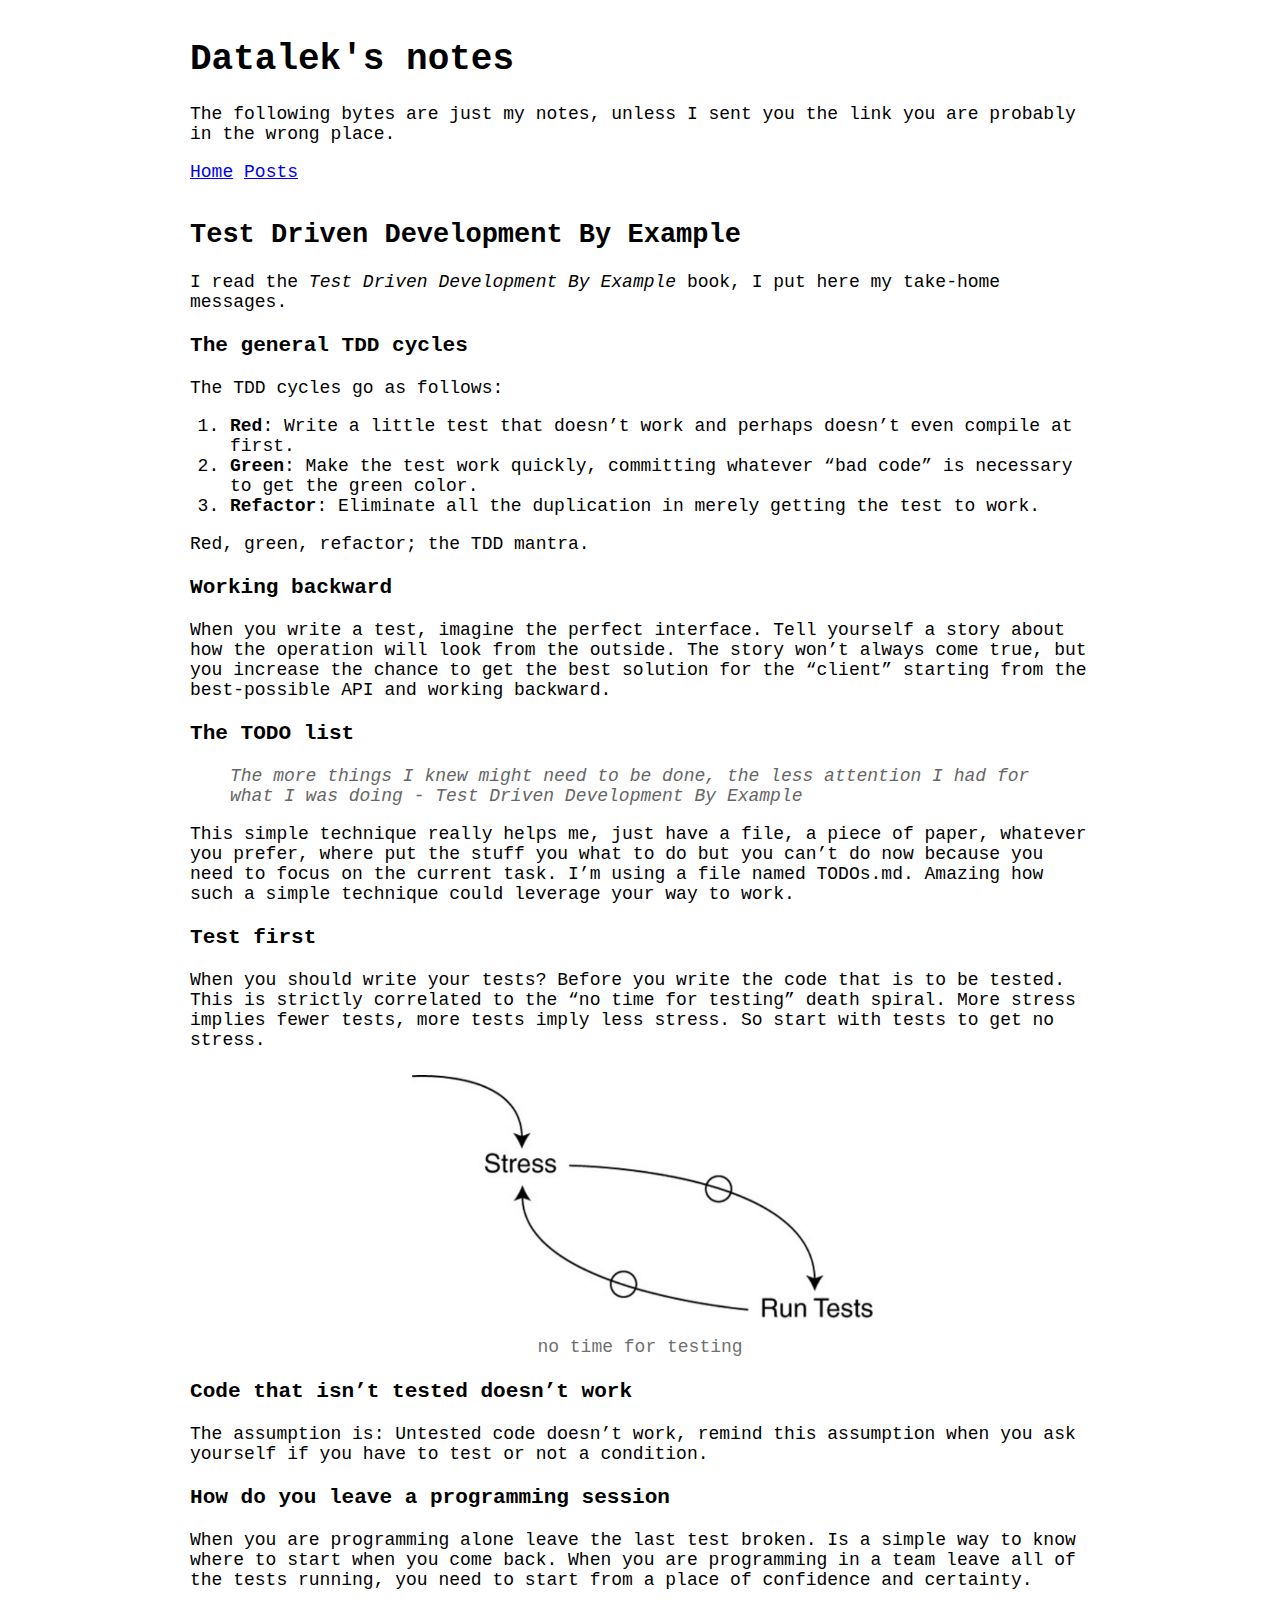
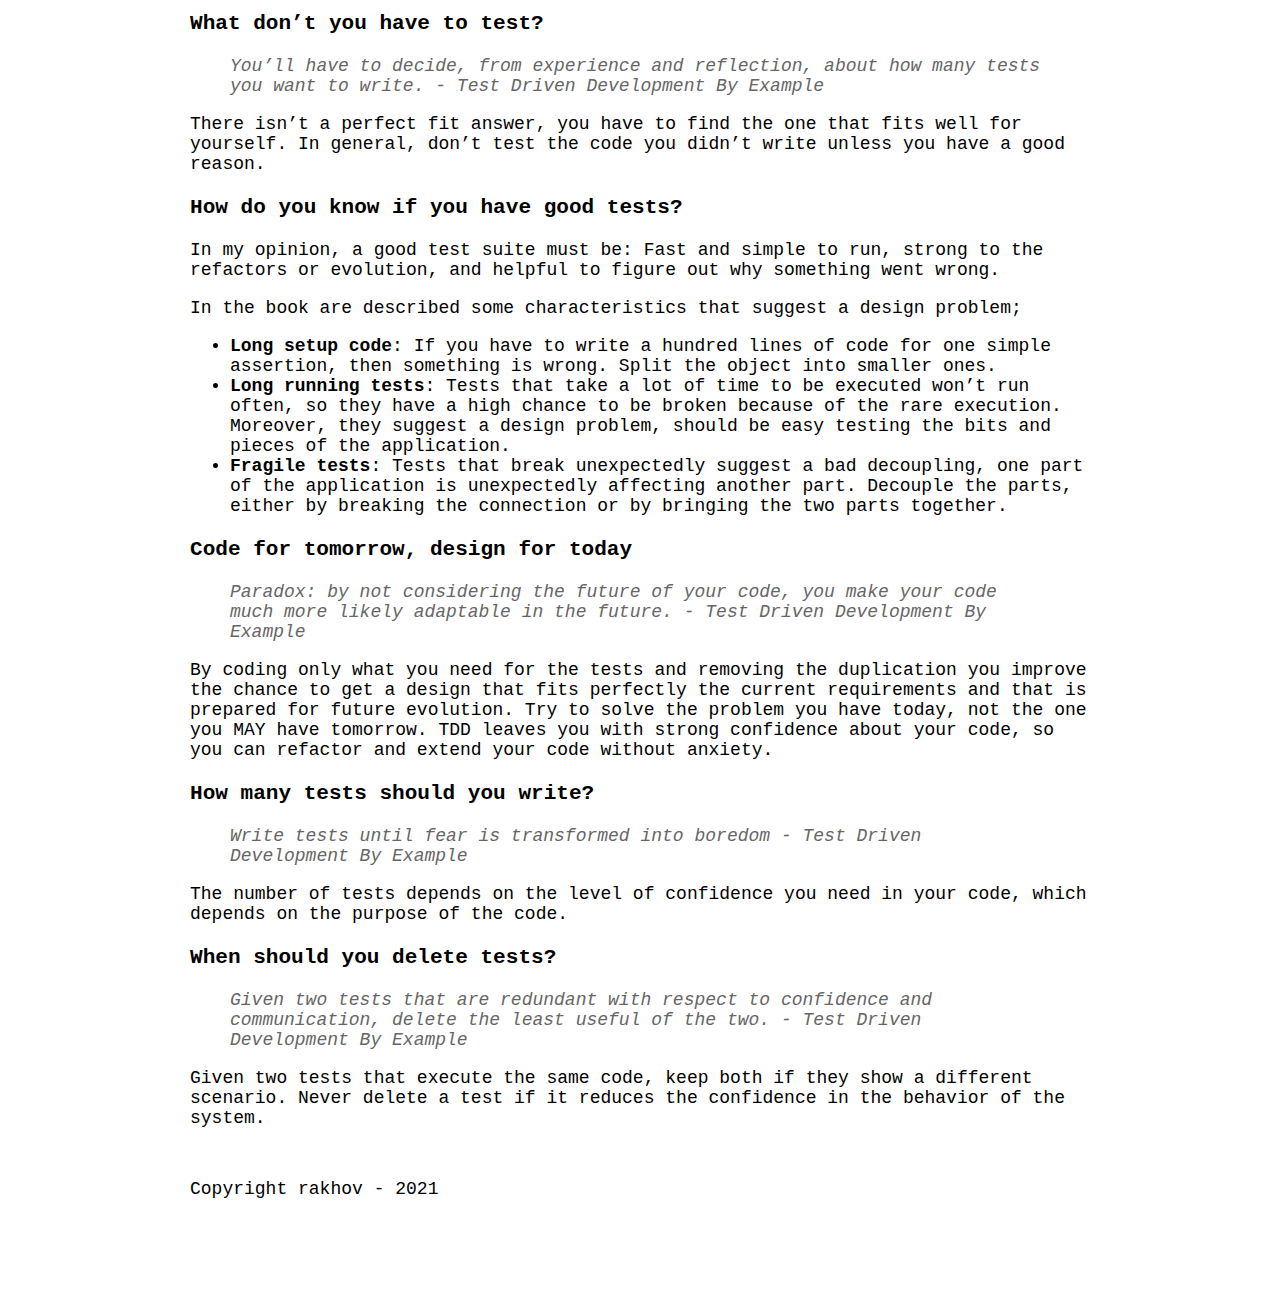
<file: posts/test-driven-development-by-example.html>
<!doctype html>
<html class="no-js" lang>
    <head>
        <meta charset="utf-8">
        <meta http-equiv="x-ua-compatible" content="ie=edge">
        <meta name="description" content>
        <meta name="viewport" content="width=device-width, initial-scale=1">
        <title>Test Driven Development By Example</title>
        <link rel="stylesheet" href="../css/style.css" />
        <link rel="stylesheet" href="../css/code-light.css" />
        <link rel="apple-touch-icon" href="../apple-touch-icon.png">
        <!-- Place favicon.ico in the root directory -->
    </head>
    <body>
        <header>
            <div>
                <h1>Datalek's notes</h1>
                <p>The following bytes are just my notes, unless I sent you the link you are probably in the wrong place.</p>
            </div>
            <nav>
                <a href="../">Home</a>
                <!-- <a href="/about.html">About</a>     -->
                <!-- <a href="/contact.html">Contact</a> -->
                <a href="../posts.html">Posts</a>
            </nav>
        </header>

        <main>
            <div id="post">
    <h2>Test Driven Development By Example</h2>
    <div><p>I read the <em>Test Driven Development By Example</em> book, I put here my take-home messages.</p>
<h3 id="the-general-tdd-cycles">The general TDD cycles</h3>
<p>The TDD cycles go as follows:</p>
<ol type="1">
<li><strong>Red</strong>: Write a little test that doesn’t work and perhaps doesn’t even compile at first.</li>
<li><strong>Green</strong>: Make the test work quickly, committing whatever “bad code” is necessary to get the green color.</li>
<li><strong>Refactor</strong>: Eliminate all the duplication in merely getting the test to work.</li>
</ol>
<p>Red, green, refactor; the TDD mantra.</p>
<h3 id="working-backward">Working backward</h3>
<p>When you write a test, imagine the perfect interface. Tell yourself a story about how the operation will look from the outside. The story won’t always come true, but you increase the chance to get the best solution for the “client” starting from the best-possible API and working backward.</p>
<h3 id="the-todo-list">The TODO list</h3>
<blockquote>
<p>The more things I knew might need to be done, the less attention I had for what I was doing - Test Driven Development By Example</p>
</blockquote>
<p>This simple technique really helps me, just have a file, a piece of paper, whatever you prefer, where put the stuff you what to do but you can’t do now because you need to focus on the current task. I’m using a file named <code>TODOs.md</code>. Amazing how such a simple technique could leverage your way to work.</p>
<h3 id="test-first">Test first</h3>
<p>When you should write your tests? Before you write the code that is to be tested. This is strictly correlated to the “no time for testing” death spiral. More stress implies fewer tests, more tests imply less stress. So start with tests to get no stress.</p>
<figure>
<img src="../images/no-time-for-testing.png#responsive" title="no time for testing" alt="no time for testing" /><figcaption aria-hidden="true">no time for testing</figcaption>
</figure>
<h3 id="code-that-isnt-tested-doesnt-work">Code that isn’t tested doesn’t work</h3>
<p>The assumption is: Untested code doesn’t work, remind this assumption when you ask yourself if you have to test or not a condition.</p>
<h3 id="how-do-you-leave-a-programming-session">How do you leave a programming session</h3>
<p>When you are programming alone leave the last test broken. Is a simple way to know where to start when you come back. When you are programming in a team leave all of the tests running, you need to start from a place of confidence and certainty.</p>
<h3 id="what-dont-you-have-to-test">What don’t you have to test?</h3>
<blockquote>
<p>You’ll have to decide, from experience and reflection, about how many tests you want to write. - Test Driven Development By Example</p>
</blockquote>
<p>There isn’t a perfect fit answer, you have to find the one that fits well for yourself. In general, don’t test the code you didn’t write unless you have a good reason.</p>
<h3 id="how-do-you-know-if-you-have-good-tests">How do you know if you have good tests?</h3>
<p>In my opinion, a good test suite must be: Fast and simple to run, strong to the refactors or evolution, and helpful to figure out why something went wrong.</p>
<p>In the book are described some characteristics that suggest a design problem;</p>
<ul>
<li><strong>Long setup code</strong>: If you have to write a hundred lines of code for one simple assertion, then something is wrong. Split the object into smaller ones.</li>
<li><strong>Long running tests</strong>: Tests that take a lot of time to be executed won’t run often, so they have a high chance to be broken because of the rare execution. Moreover, they suggest a design problem, should be easy testing the bits and pieces of the application.</li>
<li><strong>Fragile tests</strong>: Tests that break unexpectedly suggest a bad decoupling, one part of the application is unexpectedly affecting another part. Decouple the parts, either by breaking the connection or by bringing the two parts together.</li>
</ul>
<h3 id="code-for-tomorrow-design-for-today">Code for tomorrow, design for today</h3>
<blockquote>
<p>Paradox: by not considering the future of your code, you make your code much more likely adaptable in the future. - Test Driven Development By Example</p>
</blockquote>
<p>By coding only what you need for the tests and removing the duplication you improve the chance to get a design that fits perfectly the current requirements and that is prepared for future evolution. Try to solve the problem you have today, not the one you MAY have tomorrow. TDD leaves you with strong confidence about your code, so you can refactor and extend your code without anxiety.</p>
<h3 id="how-many-tests-should-you-write">How many tests should you write?</h3>
<blockquote>
<p>Write tests until fear is transformed into boredom - Test Driven Development By Example</p>
</blockquote>
<p>The number of tests depends on the level of confidence you need in your code, which depends on the purpose of the code.</p>
<h3 id="when-should-you-delete-tests">When should you delete tests?</h3>
<blockquote>
<p>Given two tests that are redundant with respect to confidence and communication, delete the least useful of the two. - Test Driven Development By Example</p>
</blockquote>
<p>Given two tests that execute the same code, keep both if they show a different scenario. Never delete a test if it reduces the confidence in the behavior of the system.</p></div>
</div>

        </main>

        <footer>
            <p>Copyright rakhov - 2021</p>
        </footer>
    </body>
</html>
</file>
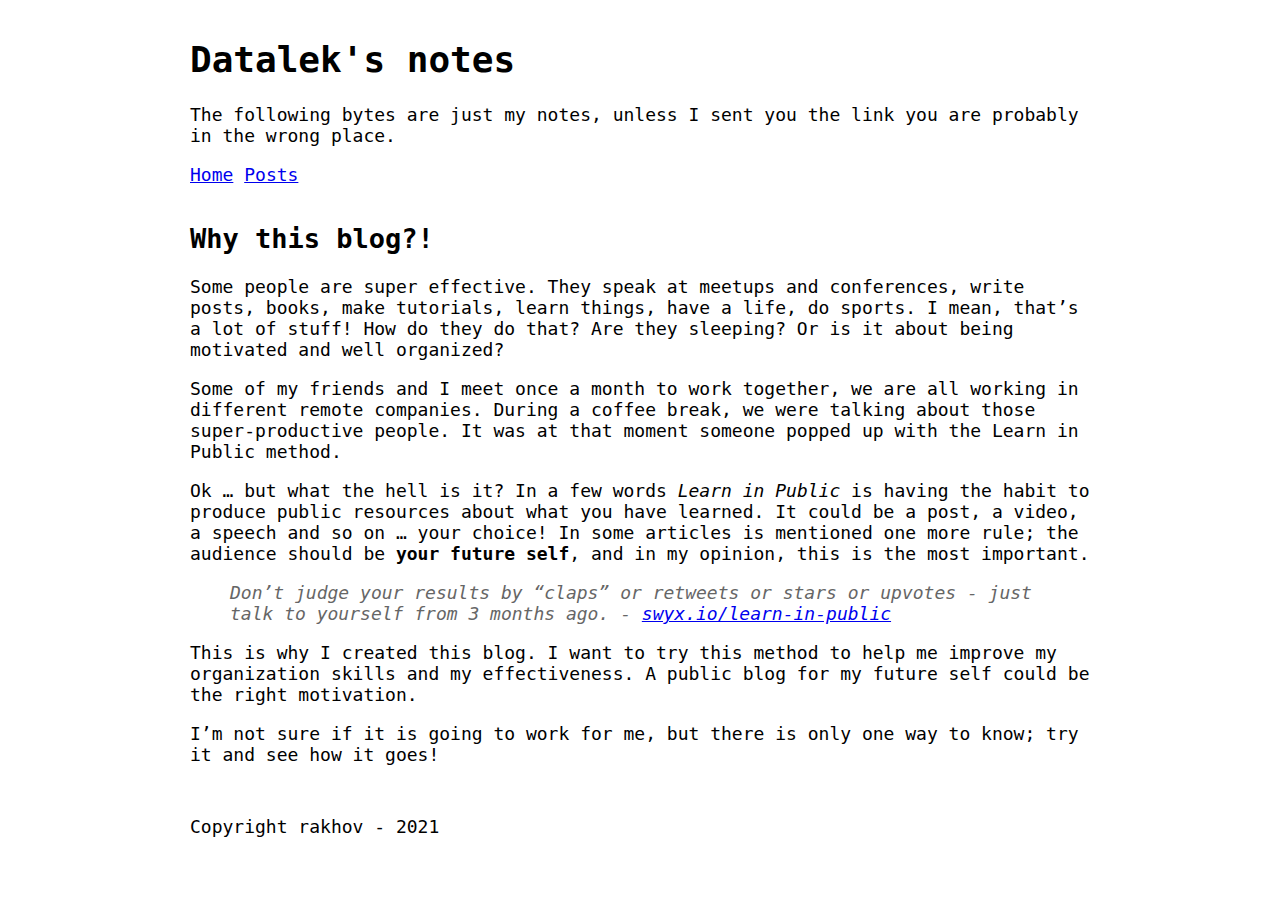
<file: posts/why-this-blog.html>
<!doctype html>
<html class="no-js" lang>
    <head>
        <meta charset="utf-8">
        <meta http-equiv="x-ua-compatible" content="ie=edge">
        <meta name="description" content>
        <meta name="viewport" content="width=device-width, initial-scale=1">
        <title>Why this blog?!</title>
        <link rel="stylesheet" href="../css/style.css" />
        <link rel="stylesheet" href="../css/code-light.css" />
        <link rel="apple-touch-icon" href="../apple-touch-icon.png">
        <!-- Place favicon.ico in the root directory -->
    </head>
    <body>
        <header>
            <div>
                <h1>Datalek's notes</h1>
                <p>The following bytes are just my notes, unless I sent you the link you are probably in the wrong place.</p>
            </div>
            <nav>
                <a href="../">Home</a>
                <!-- <a href="/about.html">About</a>     -->
                <!-- <a href="/contact.html">Contact</a> -->
                <a href="../posts.html">Posts</a>
            </nav>
        </header>

        <main>
            <div id="post">
    <h2>Why this blog?!</h2>
    <div><p>Some people are super effective. They speak at meetups and conferences, write posts, books, make tutorials, learn things, have a life, do sports. I mean, that’s a lot of stuff! How do they do that? Are they sleeping? Or is it about being motivated and well organized?</p>
<p>Some of my friends and I meet once a month to work together, we are all working in different remote companies. During a coffee break, we were talking about those super-productive people. It was at that moment someone popped up with the Learn in Public method.</p>
<p>Ok … but what the hell is it? In a few words <em>Learn in Public</em> is having the habit to produce public resources about what you have learned. It could be a post, a video, a speech and so on … your choice! In some articles is mentioned one more rule; the audience should be <strong>your future self</strong>, and in my opinion, this is the most important.</p>
<blockquote>
<p>Don’t judge your results by “claps” or retweets or stars or upvotes - just talk to yourself from 3 months ago. - <a href="https://www.swyx.io/learn-in-public/">swyx.io/learn-in-public</a></p>
</blockquote>
<p>This is why I created this blog. I want to try this method to help me improve my organization skills and my effectiveness. A public blog for my future self could be the right motivation.</p>
<p>I’m not sure if it is going to work for me, but there is only one way to know; try it and see how it goes!</p></div>
</div>

        </main>

        <footer>
            <p>Copyright rakhov - 2021</p>
        </footer>
    </body>
</html>
</file>
<file: css/style.css>
body{font-family:monospace,serif;font-size:18px;margin:0px 25px 0px 25px}header,footer,main{display:block;position:relative;padding:15px 0px 0px 0px;width:100%;margin-left:auto;margin-right:auto}figure{text-align:center;margin:0}img[src*="#responsive"]{max-width:100%;height:auto}@media screen and (min-width:1024px){header,footer,main{width:900px}img[src*="#responsive"]{max-width:500px;height:auto}img[src*="#full-width"]{max-width:100%;height:auto}}figcaption{color:#707070;text-align:center}blockquote{color:#666666;font-style:italic}#post-list ul{list-style-type:none;list-style:none;padding-left:0}
</file>
<file: css/code-light.css>
a.sourceLine{display:inline-block;line-height:1.25}a.sourceLine{pointer-events:none;color:inherit;text-decoration:inherit}a.sourceLine:empty{height:1.2em}.sourceCode{overflow:visible}code.sourceCode{white-space:pre;position:relative}div.sourceCode{margin:1em 0}pre.sourceCode{margin:0}@media screen{div.sourceCode{overflow:auto}}@media print{code.sourceCode{white-space:pre-wrap}a.sourceLine{text-indent:-1em;padding-left:1em}}pre.numberSource a.sourceLine{position:relative;left:-4em}pre.numberSource a.sourceLine::before{content:attr(title);position:relative;left:-1em;text-align:right;vertical-align:baseline;border:none;pointer-events:all;display:inline-block;-webkit-touch-callout:none;-webkit-user-select:none;-khtml-user-select:none;-moz-user-select:none;-ms-user-select:none;user-select:none;padding:0 4px;width:4em;color:#aaaaaa}pre.numberSource{margin-left:3em;border-left:1px solid #aaaaaa;padding-left:4px}div.sourceCode{background:#f8f8f8;padding:10px}@media screen{a.sourceLine::before{text-decoration:underline}}code span.al{color:#ff0000;font-weight:bold}code span.an{color:#60a0b0;font-weight:bold;font-style:italic}code span.at{color:#7d9029}code span.bn{color:#40a070}code span.bu{}code span.cf{color:#007020;font-weight:bold}code span.ch{color:#4070a0}code span.cn{color:#880000}code span.co{color:#60a0b0;font-style:italic}code span.cv{color:#60a0b0;font-weight:bold;font-style:italic}code span.do{color:#ba2121;font-style:italic}code span.dt{color:#902000}code span.dv{color:#40a070}code span.er{color:#ff0000;font-weight:bold}code span.ex{}code span.fl{color:#40a070}code span.fu{color:#06287e}code span.im{}code span.in{color:#60a0b0;font-weight:bold;font-style:italic}code span.kw{color:#007020;font-weight:bold}code span.op{color:#666666}code span.ot{color:#007020}code span.pp{color:#bc7a00}code span.sc{color:#4070a0}code span.ss{color:#bb6688}code span.st{color:#4070a0}code span.va{color:#19177c}code span.vs{color:#4070a0}code span.wa{color:#60a0b0;font-weight:bold;font-style:italic}
</file>
